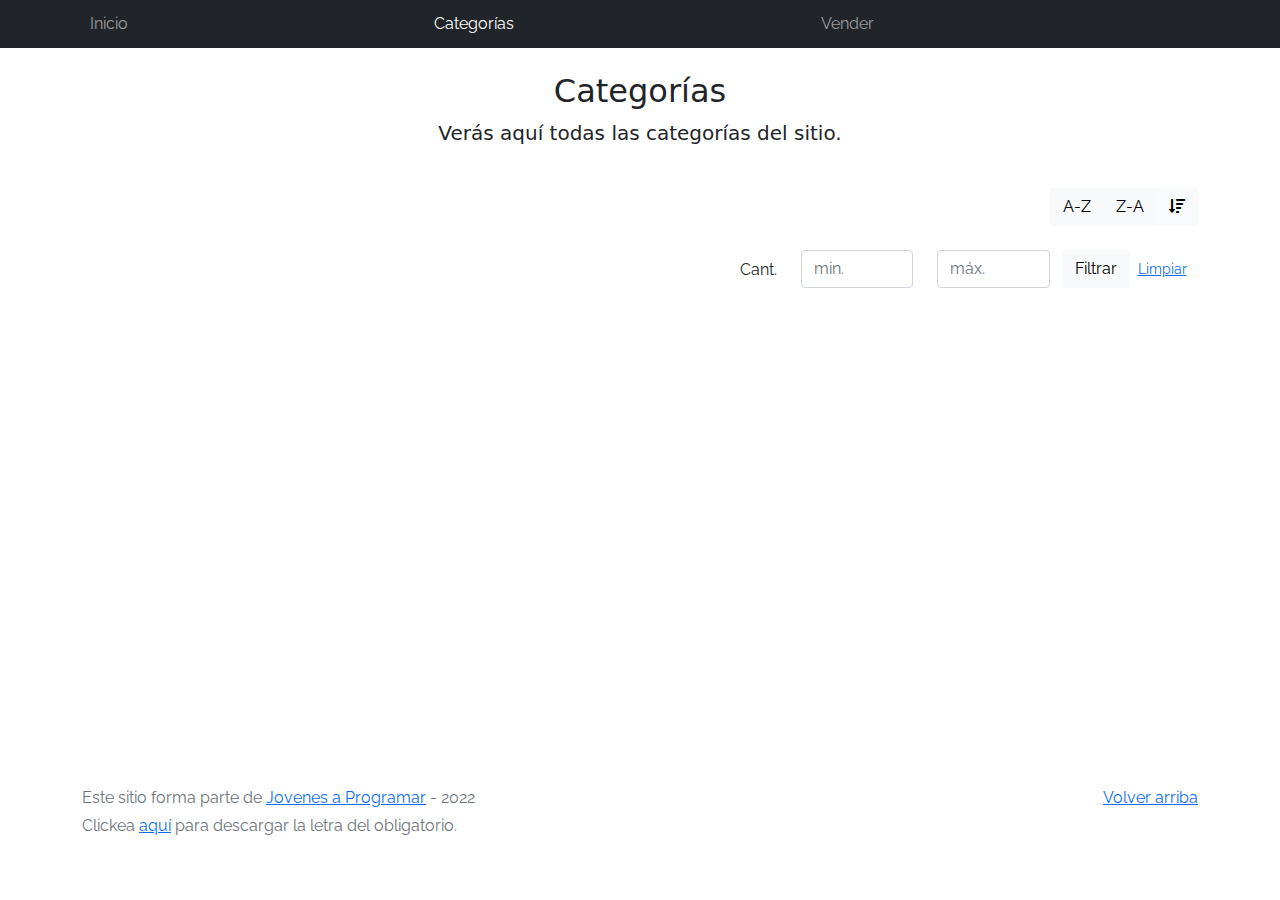
<file: categories.html>
<!DOCTYPE html>
<html lang="es">

<head>
  <meta http-equiv="Content-Type" content="text/html; charset=UTF-8">
  <meta name="viewport" content="width=device-width, initial-scale=1, shrink-to-fit=no">
  <title>eMercado - Todo lo que busques está aquí</title>

  <link href="https://fonts.googleapis.com/css?family=Raleway:300,300i,400,400i,700,700i,900,900i" rel="stylesheet">
  <link href="css/font-awesome.min.css" rel="stylesheet">
  <link href="css/bootstrap.min.css" rel="stylesheet">
  <link href="css/styles.css" rel="stylesheet">
</head>

<body>
  <nav class="navbar navbar-expand-lg navbar-dark bg-dark p-1">
    <div class="container">
      <button class="navbar-toggler" type="button" data-bs-toggle="collapse" data-bs-target="#navbarNav"
        aria-controls="navbarNav" aria-expanded="false" aria-label="Toggle navigation">
        <span class="navbar-toggler-icon"></span>
      </button>
      <div class="collapse navbar-collapse" id="navbarNav">
        <ul class="navbar-nav w-100 justify-content-between">
          <li class="nav-item">
            <a class="nav-link" href="cover.html">Inicio</a>
          </li>
          <li class="nav-item">
            <a class="nav-link active" href="categories.html">Categorías</a>
          </li>
          <li class="nav-item">
            <a class="nav-link" href="sell.html">Vender</a>
            <li class="nav-item">
              <div class="dropdown">
                <input class="btn btn-secondary dropdown-toggle" type="button" id="userEmail" data-bs-toggle="dropdown" aria-expanded="false" style="background-color:#212529;border-color: #212529;">
                <ul class="dropdown-menu" aria-labelledby="dropdownMenuButton1">
                  <li><a class="dropdown-item" href="index.html" onclick="signOut();">Sign out</a></li>
                </ul>
              </div>
            </li>
        </ul>
      </div>
    </div>
  </nav>
  <main class="pb-5">
    <div class="text-center p-4">
      <h2>Categorías</h2>
      <p class="lead">Verás aquí todas las categorías del sitio.</p>
    </div>
    <div class="container">
      <div class="row">
        <div class="col text-end">
          <div class="btn-group btn-group-toggle mb-4" data-bs-toggle="buttons">
            <input type="radio" class="btn-check" name="options" id="sortAsc">
            <label class="btn btn-light" for="sortAsc">A-Z</label>
            <input type="radio" class="btn-check" name="options" id="sortDesc">
            <label class="btn btn-light" for="sortDesc">Z-A</label>
            <input type="radio" class="btn-check" name="options" id="sortByCount" checked>
            <label class="btn btn-light" for="sortByCount"><i class="fas fa-sort-amount-down mr-1"></i></label>
          </div>
        </div>
      </div>
      <div class="row">
        <div class="col-lg-6 offset-lg-6 col-md-12 mb-1 container">
          <div class="row container p-0 m-0">
            <div class="col">
              <p class="font-weight-normal text-end my-2">Cant.</p>
            </div>
            <div class="col">
              <input class="form-control" type="number" placeholder="min." id="rangeFilterCountMin">
            </div>
            <div class="col">
              <input class="form-control" type="number" placeholder="máx." id="rangeFilterCountMax">
            </div>
            <div class="col-3 p-0">
              <div class="btn-group" role="group">
                <button class="btn btn-light btn-block" id="rangeFilterCount">Filtrar</button>
                <button class="btn btn-link btn-sm" id="clearRangeFilter">Limpiar</button>
              </div>
            </div>
          </div>
        </div>
      </div>
      <div class="row">
        <div class="list-group" id="cat-list-container">
        </div>
      </div>
    </div>
  </main>
  <footer class="text-muted">
    <div class="container">
      <p class="float-end">
        <a href="#">Volver arriba</a>
      </p>
      <p>Este sitio forma parte de <a href="https://jovenesaprogramar.edu.uy/" target="_blank">Jovenes a Programar</a> -
        2022</p>
      <p>Clickea <a target="_blank" href="Letra.pdf">aquí</a> para descargar la letra del obligatorio.</p>
    </div>
  </footer>
  <div id="spinner-wrapper">
    <div class="lds-ring">
      <div></div>
      <div></div>
      <div></div>
      <div></div>
    </div>
  </div>
  <script src="https://apis.google.com/js/platform.js?onload=onLoad" async defer></script>
  <script src="js/bootstrap.bundle.min.js"></script>
  <script src="js/init.js"></script>
  <script src="js/index.js"></script>
  <script src="js/categories.js"></script>
</body>

</html>
</file>
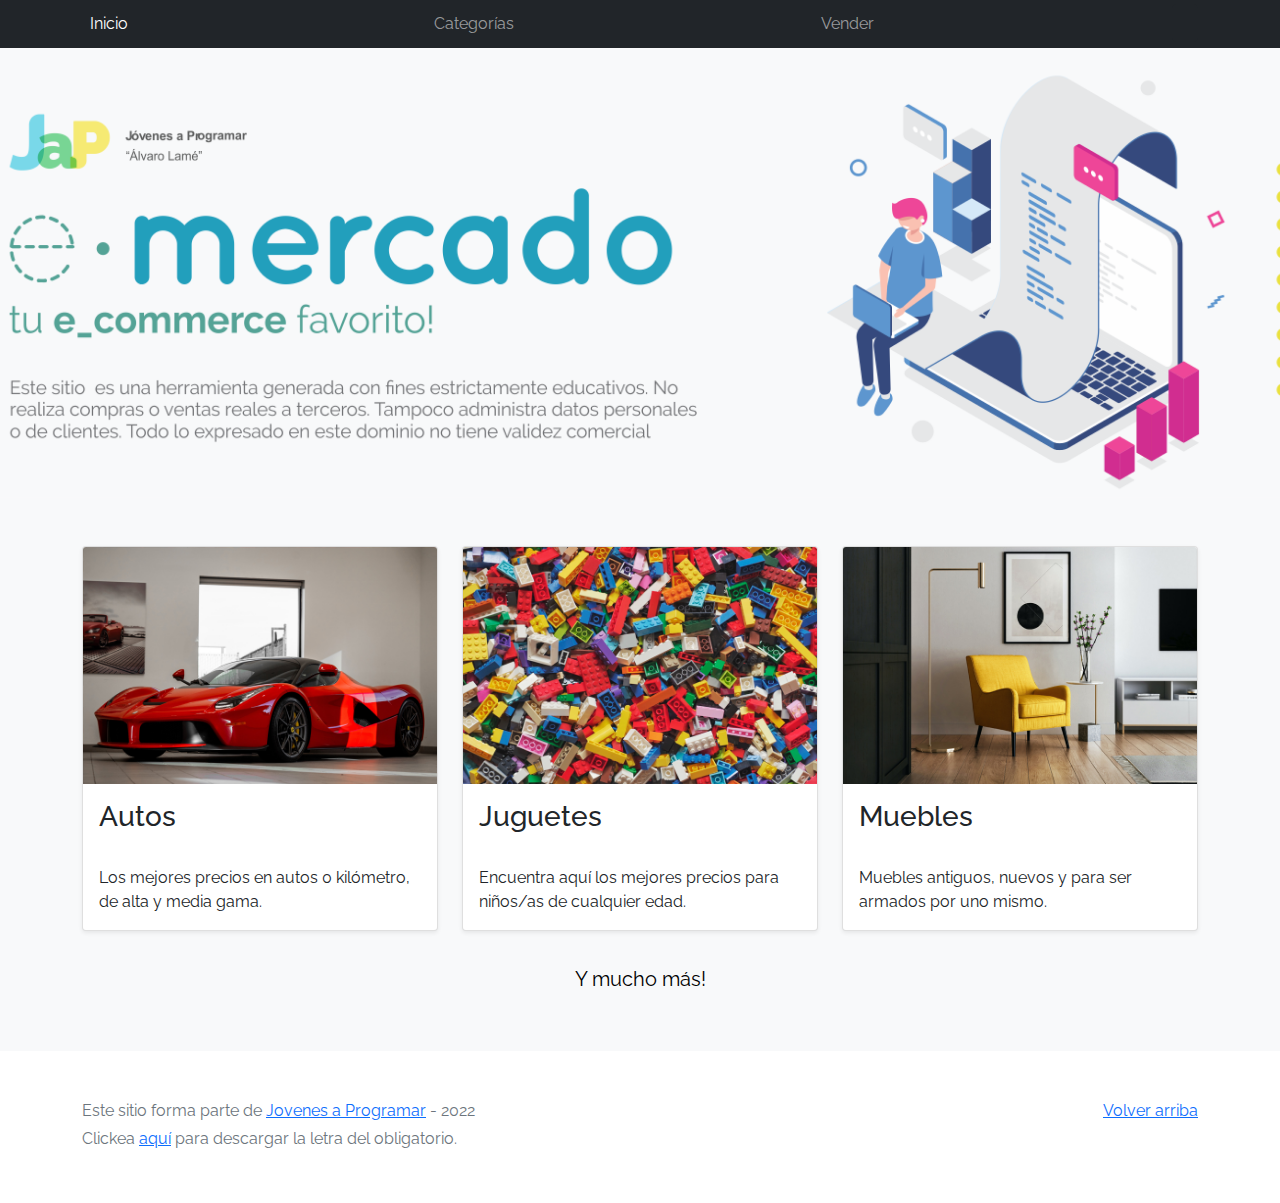
<file: cover.html>
<!DOCTYPE html>
<html lang="es">

<head>
  <meta http-equiv="Content-Type" content="text/html; charset=UTF-8">
  <meta name="viewport" content="width=device-width, initial-scale=1, shrink-to-fit=no">
  <title>eMercado - Todo lo que busques está aquí</title>
  <meta name="google-signin-client_id" content="680344540172-6ior7kepo4uub9ka1eh2r2jb656lgr60.apps.googleusercontent.com">
  <link href="https://fonts.googleapis.com/css?family=Raleway:300,300i,400,400i,700,700i,900,900i" rel="stylesheet">
  <link href="css/bootstrap.min.css" rel="stylesheet">
  <link href="css/styles.css" rel="stylesheet">
</head>

<body>

  <script>
    function signOut() {
      var auth2 = gapi.auth2.getAuthInstance();
      auth2.signOut().then(function () {
        console.log('User signed out.');
        location.href='index.html'
      });
    }

    function onLoad() {
      gapi.load('auth2', function() {
        gapi.auth2.init();
      });
    }
  </script>


  <nav class="navbar navbar-expand-lg navbar-dark bg-dark p-1">
    <div class="container">
      <button class="navbar-toggler" type="button" data-bs-toggle="collapse" data-bs-target="#navbarNav"
        aria-controls="navbarNav" aria-expanded="false" aria-label="Toggle navigation">
        <span class="navbar-toggler-icon"></span>
      </button>
      <div class="collapse navbar-collapse" id="navbarNav">
        <ul class="navbar-nav w-100 justify-content-between">
          <li class="nav-item">
            <a class="nav-link active" href="cover.html">Inicio</a>
          </li>
          <li class="nav-item">
            <a class="nav-link" href="categories.html">Categorías</a>
          </li>
          <li class="nav-item">
            <a class="nav-link" href="sell.html">Vender</a>
          </li>
          <li class="nav-item">
            <div class="dropdown">
              <input class="btn btn-secondary dropdown-toggle" type="button" id="userEmail" data-bs-toggle="dropdown" aria-expanded="false" style="background-color:#212529;border-color: #212529;">
              <ul class="dropdown-menu" aria-labelledby="dropdownMenuButton1">
                <li><a class="dropdown-item" href="cart.html"">Mi Carrito</a></li>
                <li><a class="dropdown-item" href="my-profile.html"">Mi perfil</a></li>
                <li><a class="dropdown-item" href="index.html" onclick="signOut();">Cerrar Sesion</a></li>
              </ul>
            </div>
          </li>
        </ul>
      </div>
    </div>
  </nav>
  <main>
    <div class="jumbotron text-center"></div>
    <div class="album py-5 bg-light">
      <div class="container">
        <div class="row">
          <div class="col-md-4">
            <div class="card mb-4 shadow-sm custom-card cursor-active" id="autos">
              <img class="bd-placeholder-img card-img-top" src="img/cars_index.jpg"
                alt="Imgagen representativa de la categoría 'Autos'">
              <h3 class="m-3">Autos</h3>
              <div class="card-body">
                <p class="card-text">Los mejores precios en autos 0 kilómetro, de alta y media gama.</p>
              </div>
            </div>
          </div>
          <div class="col-md-4">
            <div class="card mb-4 shadow-sm custom-card cursor-active" id="juguetes">
              <img class="bd-placeholder-img card-img-top" src="img/toys_index.jpg"
                alt="Imgagen representativa de la categoría 'Juguetes'">
              <h3 class="m-3">Juguetes</h3>
              <div class="card-body">
                <p class="card-text">Encuentra aquí los mejores precios para niños/as de cualquier edad.</p>
              </div>
            </div>
          </div>
          <div class="col-md-4">
            <div class="card mb-4 shadow-sm custom-card cursor-active" id="muebles">
              <img class="bd-placeholder-img card-img-top" src="img/furniture_index.jpg"
                alt="Imgagen representativa de la categoría 'Muebles'">
              <h3 class="m-3">Muebles</h3>
              <div class="card-body">
                <p class="card-text">Muebles antiguos, nuevos y para ser armados por uno mismo.</p>
              </div>
            </div>
          </div>
        </div>
        <div class="row">
          <a class="btn btn-light btn-lg btn-block" href="categories.html">Y mucho más!</a>
        </div>
      </div>
    </div>
  </main>
  <footer class="text-muted">
    <div class="container">
      <p class="float-end">
        <a href="#">Volver arriba</a>
      </p>
      <p>Este sitio forma parte de <a href="https://jovenesaprogramar.edu.uy/" target="_blank">Jovenes a Programar</a> -
        2022</p>
      <p>Clickea <a target="_blank" href="Letra.pdf">aquí</a> para descargar la letra del obligatorio.</p>
    </div>
  </footer>
  <script src="https://apis.google.com/js/platform.js?onload=onLoad" async defer></script>
  <script src="js/bootstrap.bundle.min.js"></script>
  <script src="js/index.js"></script>
  <script src="js/init.js"></script>
</body>

</html>
</file>
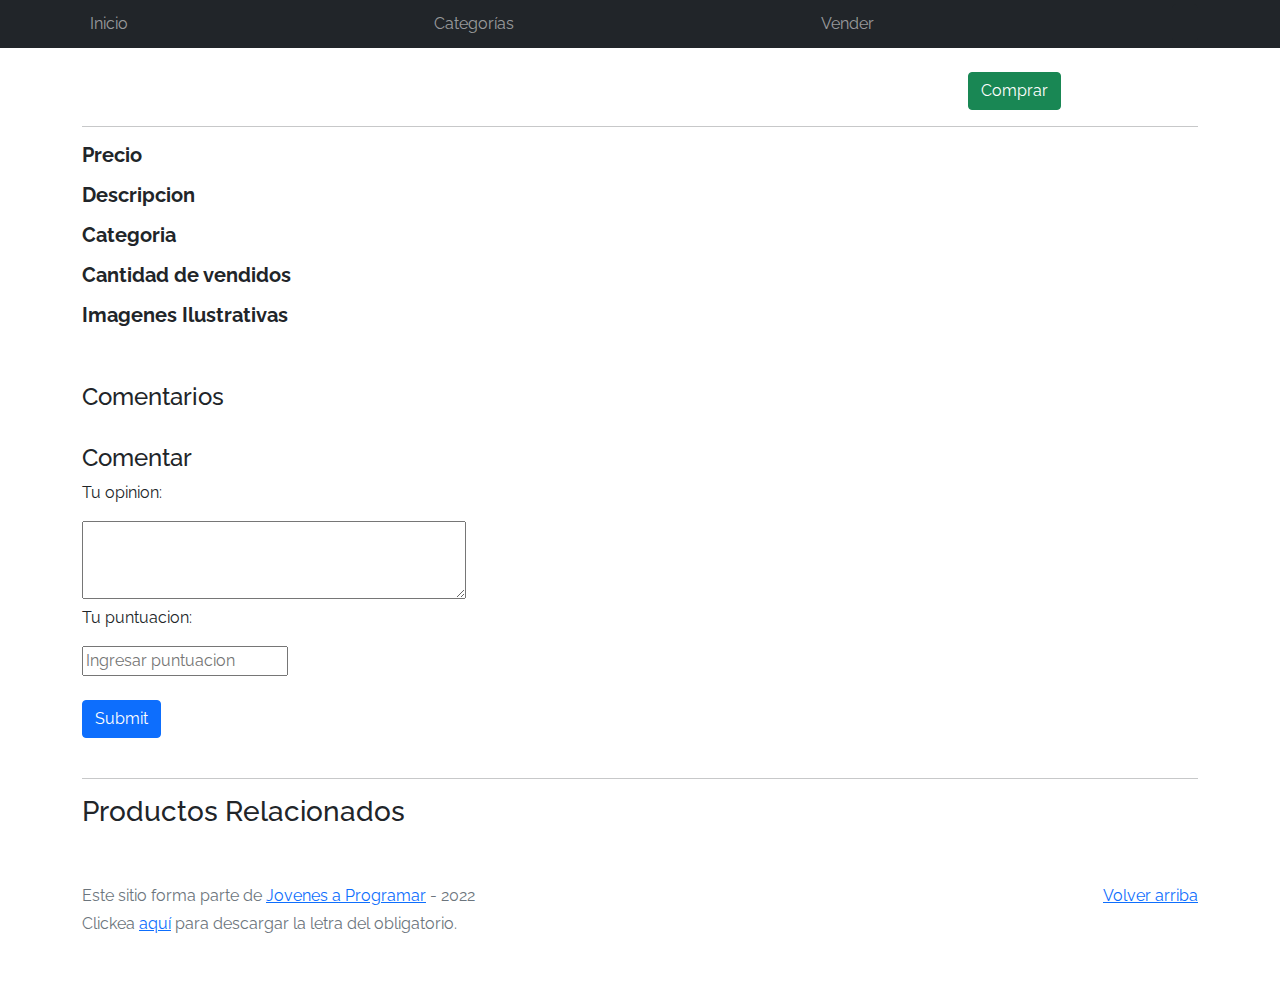
<file: product-info.html>
<!DOCTYPE html>
<html lang="es">

<head>
  <meta http-equiv="Content-Type" content="text/html; charset=UTF-8">
  <meta name="viewport" content="width=device-width, initial-scale=1, shrink-to-fit=no">
  <title>eMercado - Todo lo que busques está aquí</title>
  <link rel="stylesheet" href="https://cdnjs.cloudflare.com/ajax/libs/font-awesome/4.7.0/css/font-awesome.min.css">
  <link href="https://fonts.googleapis.com/css?family=Raleway:300,300i,400,400i,700,700i,900,900i" rel="stylesheet">
  <link href="css/font-awesome.min.css" rel="stylesheet">
  <link href="css/bootstrap.min.css" rel="stylesheet">
  <link href="css/styles.css" rel="stylesheet">
</head>

<body>
  <nav class="navbar navbar-expand-lg navbar-dark bg-dark p-1">
    <div class="container">
      <button class="navbar-toggler" type="button" data-bs-toggle="collapse" data-bs-target="#navbarNav"
        aria-controls="navbarNav" aria-expanded="false" aria-label="Toggle navigation">
        <span class="navbar-toggler-icon"></span>
      </button>
      <div class="collapse navbar-collapse" id="navbarNav">
        <ul class="navbar-nav w-100 justify-content-between">
          <li class="nav-item">
            <a class="nav-link" href="cover.html">Inicio</a>
          </li>
          <li class="nav-item">
            <a class="nav-link" href="categories.html">Categorías</a>
          </li>
          <li class="nav-item">
            <a class="nav-link" href="sell.html">Vender</a>
          </li>
          <li class="nav-item">
            <div class="dropdown">
              <input class="btn btn-secondary dropdown-toggle" type="button" id="userEmail" data-bs-toggle="dropdown" aria-expanded="false" style="background-color:#212529;border-color: #212529;">
              <ul class="dropdown-menu" aria-labelledby="dropdownMenuButton1">
                <li><a class="dropdown-item" href="cart.html"">Mi Carrito</a></li>
                <li><a class="dropdown-item" href="my-profile.html"">Mi perfil</a></li>
                <li><a class="dropdown-item" href="index.html" onclick="signOut();">Cerrar Sesion</a></li>
              </ul>
            </div>
          </li>
        </ul>
      </div>
    </div>
  </nav>
  <main>
    <div class="container" id="contenedorProductos">
      
      <br>
      <div class="container d-flex">
        <div style="width: 80%;">
          <h1 id="productName"> </h1>
        </div>
      <div style="width: 20%;">
        <button type="button" id="btnCompra" class="btn btn-success" >Comprar</button>
      </div>
      
    </div>
      <hr>
      <h5><b>Precio</b></h5>
      <p id="productCost"></p>
      <h5><b>Descripcion</b></h5>
      <p id="productDesc"></p>
      <h5><b>Categoria</b></h5>
      <p id="productCat"></p>
      <h5><b>Cantidad de vendidos</b></h5>
      <p id="productCount"></p>
      <h5><b>Imagenes Ilustrativas</b></h5>
      <div id="carouselExampleControls" class="carousel slide" data-bs-ride="carousel" style="width: 700px;">
        <div class="carousel-inner" id="imagenesIlus">
        </div>
        <button class="carousel-control-prev" type="button" data-bs-target="#carouselExampleControls" data-bs-slide="prev">
          <span class="carousel-control-prev-icon" aria-hidden="true"></span>
          <span class="visually-hidden">Previous</span>
        </button>
        <button class="carousel-control-next" type="button" data-bs-target="#carouselExampleControls" data-bs-slide="next">
          <span class="carousel-control-next-icon" aria-hidden="true"></span>
          <span class="visually-hidden">Next</span>
        </button>
      </div>
      <br><br>
      <h4>Comentarios</h4>
      <div id="seccionComentarios">

      </div>
      <br>
      <div id="seccionComentar">
        <h4>Comentar</h4>
        <p>Tu opinion:</p>
        <textarea cols="40" rows="3" id="opinion"></textarea>
        <p>Tu puntuacion:</p>
        <input type="text" placeholder="Ingresar puntuacion" name="estrellas" list="estrellas" id="puntuacion">
        <datalist id="estrellas">
          <option value="1" label="1"></option>
          <option value="2" label="2"></option>
          <option value="3" label="3"></option>
          <option value="4" label="4"></option>
          <option value="5" label="5"></option>
        </datalist>
        <br> <br>
        <input class="btn btn-primary" type="submit" id="btnComentar">
      </div>
      <br>
      <hr>
      <div class="prodRelated">
        <h3>Productos Relacionados</h3>
        <div  id="productos_rel">
          
        </div>
      </div>
    </div>
  </main>
  <footer class="text-muted">
    <div class="container">
      <p class="float-end">
        <a href="#">Volver arriba</a>
      </p>
      <p>Este sitio forma parte de <a href="https://jovenesaprogramar.edu.uy/" target="_blank">Jovenes a Programar</a> -
        2022</p>
      <p>Clickea <a target="_blank" href="Letra.pdf">aquí</a> para descargar la letra del obligatorio.</p>
    </div>
  </footer>
  <div id="spinner-wrapper">
    <div class="lds-ring">
      <div></div>
      <div></div>
      <div></div>
      <div></div>
    </div>
  </div>
  <script src="https://apis.google.com/js/platform.js?onload=onLoad" async defer></script>
  <script src="js/bootstrap.bundle.min.js"></script>
  <script src="js/init.js"></script>
  <script src="js/index.js"></script>
  <script src="js/product-info.js"></script>
</body>

</html>
</file>
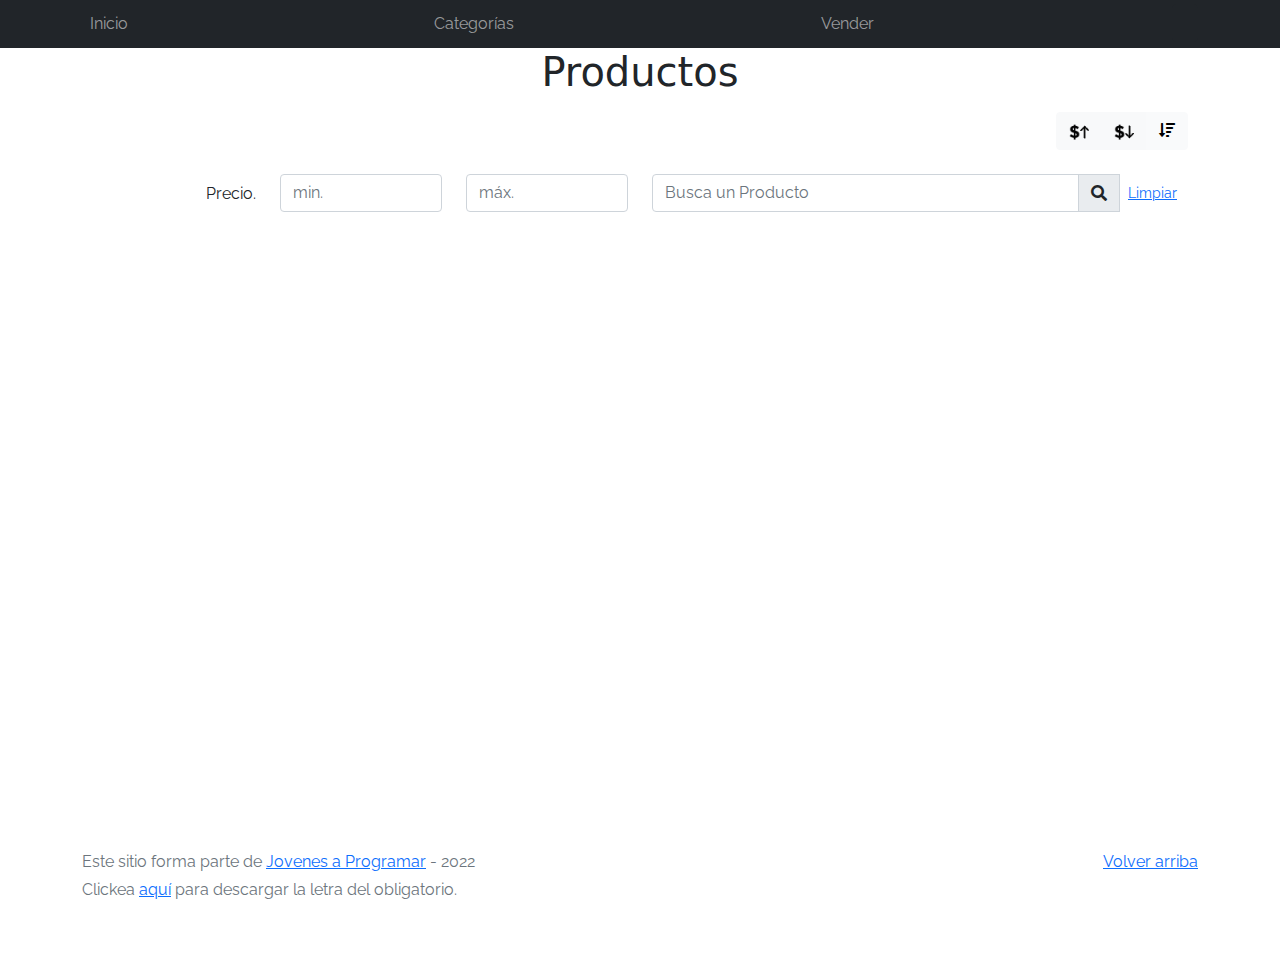
<file: products.html>
<!DOCTYPE html>
<html lang="es">

<head>
  <meta http-equiv="Content-Type" content="text/html; charset=UTF-8">
  <meta name="viewport" content="width=device-width, initial-scale=1, shrink-to-fit=no">
  <title>eMercado - Todo lo que busques está aquí</title>

  <link href="https://fonts.googleapis.com/css?family=Raleway:300,300i,400,400i,700,700i,900,900i" rel="stylesheet">
  <link href="css/font-awesome.min.css" rel="stylesheet">
  <link href="css/bootstrap.min.css" rel="stylesheet">
  <link href="css/styles.css" rel="stylesheet">
</head>

<body>
  <nav class="navbar navbar-expand-lg navbar-dark bg-dark p-1">
    <div class="container">
      <button class="navbar-toggler" type="button" data-bs-toggle="collapse" data-bs-target="#navbarNav"
        aria-controls="navbarNav" aria-expanded="false" aria-label="Toggle navigation">
        <span class="navbar-toggler-icon"></span>
      </button>
      <div class="collapse navbar-collapse" id="navbarNav">
        <ul class="navbar-nav w-100 justify-content-between">
          <li class="nav-item">
            <a class="nav-link" href="cover.html">Inicio</a>
          </li>
          <li class="nav-item">
            <a class="nav-link" href="categories.html">Categorías</a>
          </li>
          <li class="nav-item">
            <a class="nav-link" href="sell.html">Vender</a>
          </li>
          <li class="nav-item">
            <div class="dropdown">
              <input class="btn btn-secondary dropdown-toggle" type="button" id="userEmail" data-bs-toggle="dropdown" aria-expanded="false" style="background-color:#212529;border-color: #212529;">
              <ul class="dropdown-menu" aria-labelledby="dropdownMenuButton1">
                <li><a class="dropdown-item" href="cart.html"">Mi Carrito</a></li>
                <li><a class="dropdown-item" href="my-profile.html"">Mi perfil</a></li>
                <li><a class="dropdown-item" href="index.html" onclick="signOut();">Cerrar Sesion</a></li>
              </ul>
            </div>
          </li>
        </ul>
      </div>
    </div>
  </nav>
  <center>
    <h1>Productos</h1>
    <p id="descripcion_cat"></p>
  </center>
  
  <main class="container">
    <div class="row">
      <div class="col text-end">
        <div class="btn-group btn-group-toggle mb-4" style="margin-right: 10px !important;" data-bs-toggle="buttons">
          <input type="radio" class="btn-check" name="options" id="sortAsc" onclick="productSortLess()">
          <label class="btn btn-light" for="sortAsc"><img src="./img/dollarsingup.png" width="20px"></label>
          <input type="radio" class="btn-check" name="options" id="sortDesc" onclick="productSortMore()">
          <label class="btn btn-light" for="sortDesc"><img src="./img/dollarsingdown.png" width="20px"></label>
          <input type="radio" class="btn-check" name="options" id="sortByCount" checked onclick="productSortRel()">
          <label class="btn btn-light" for="sortByCount"><i class="fas fa-sort-amount-down mr-1"></i></label>
        </div>
      </div>
    </div>
    <div class="row">
      <div class="col-lg-14 ">
        
        <div class="row container p-0 m-0">
          
          <div class="col">
            <p class="font-weight-normal text-end my-2">Precio.</p>
          </div>
          <div class="col-2 mb-1 ">
            <input class="form-control" type="number" placeholder="min." id="rangeFilterCountMin">
          </div>
          <div class="col mb-1">
            <input class="form-control" type="number" placeholder="máx." id="rangeFilterCountMax">
          </div>
          <div class="col-6">
            <div class="input-group mb-3">
              <input type="text" class="form-control" placeholder="Busca un Producto" aria-label="Recipient's username" aria-describedby="basic-addon2" id="busqueda">
              <span class="input-group-text" id="basic-addon2"><i class="fas fa-search"></i></span>
              <button class="btn btn-link btn-sm" id="clearRangeFilter" onclick="productsClean()">Limpiar</button>
            </div>
          </div>
          <div class="col-3 p-0">
          </div>
        </div>
      </div>
    </div>


    <div class="container" id="listado_auto">
      
    </div>
  </main>
  <footer class="text-muted">
    <div class="container">
      <p class="float-end">
        <a href="#">Volver arriba</a>
      </p>
      <p>Este sitio forma parte de <a href="https://jovenesaprogramar.edu.uy/" target="_blank">Jovenes a Programar</a> -
        2022</p>
      <p>Clickea <a target="_blank" href="Letra.pdf">aquí</a> para descargar la letra del obligatorio.</p>
    </div>
  </footer>
  <div id="spinner-wrapper">
    <div class="lds-ring">
      <div></div>
      <div></div>
      <div></div>
      <div></div>
    </div>
  </div>
  <script src="https://apis.google.com/js/platform.js?onload=onLoad" async defer></script>
  <script src="js/index.js"></script>
  <script src="js/bootstrap.bundle.min.js"></script>
  <script src="js/init.js"></script>
  <script src="js/products.js"></script>
</body>

</html>
</file>
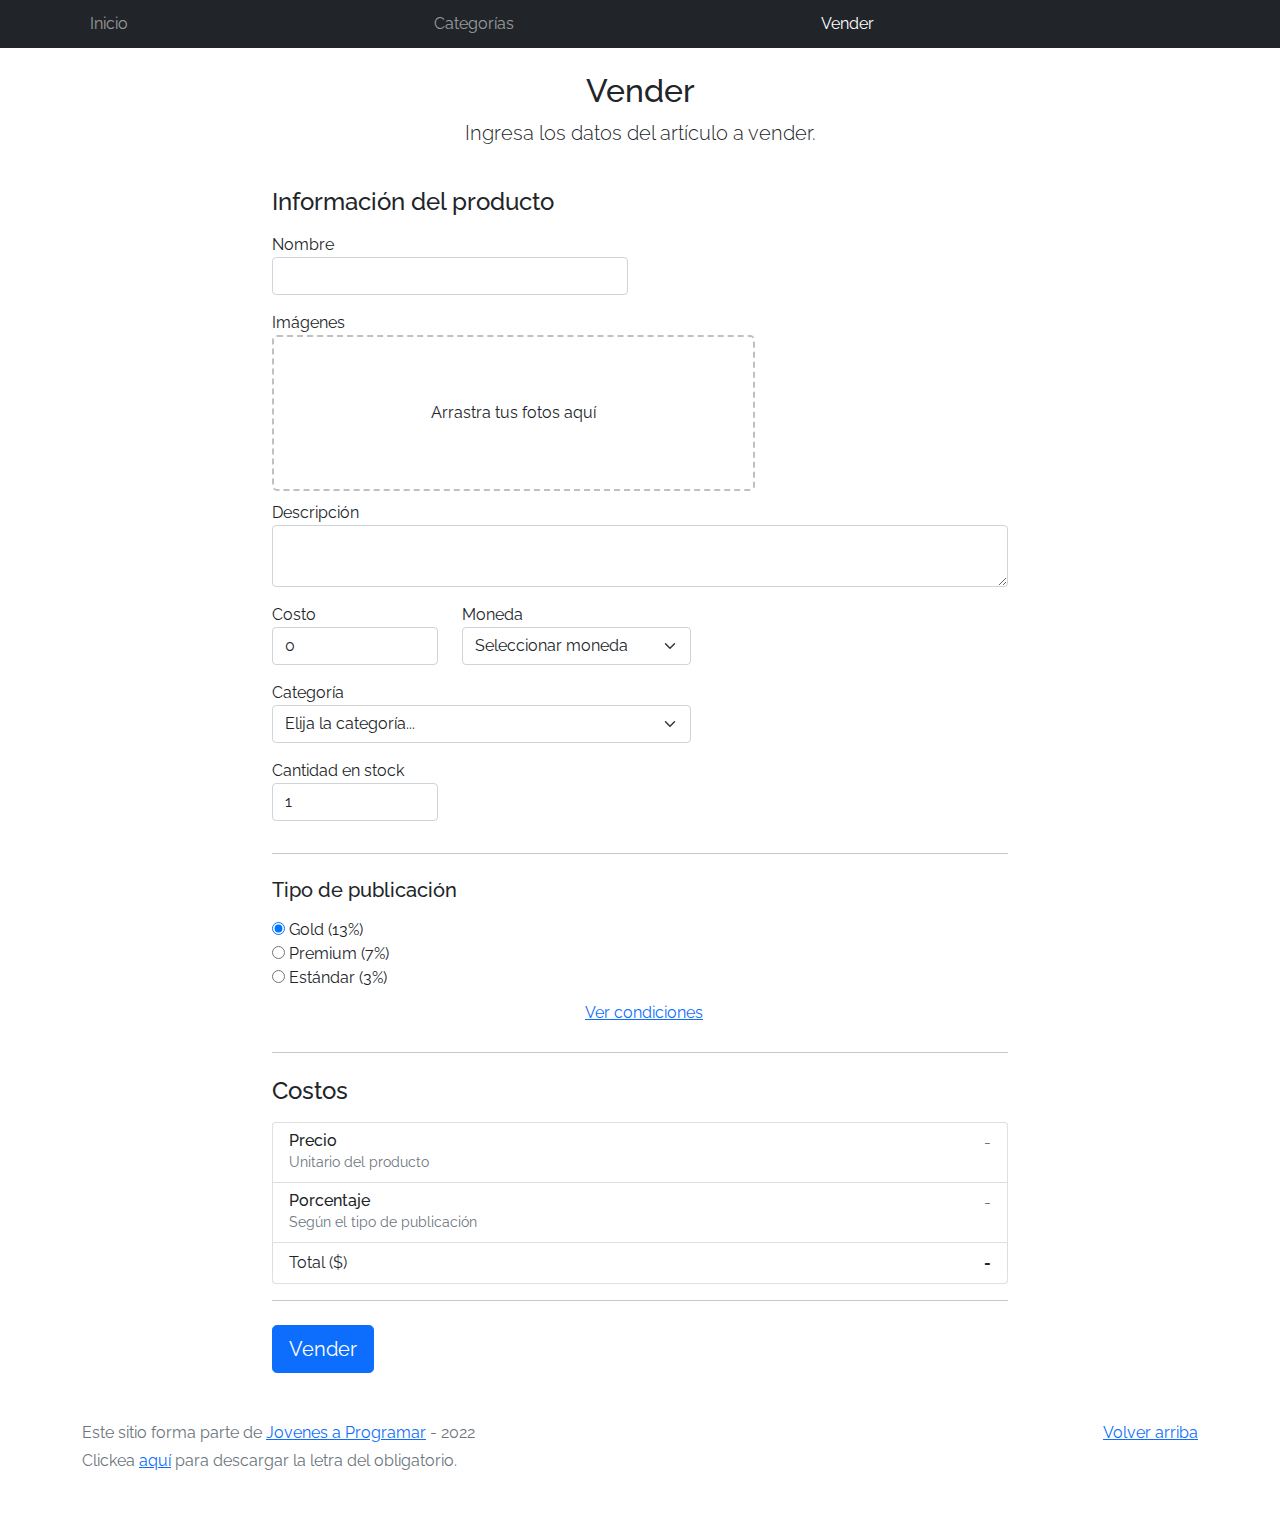
<file: sell.html>
<!DOCTYPE html>
<html lang="es">

<head>
  <meta http-equiv="Content-Type" content="text/html; charset=UTF-8">
  <meta name="viewport" content="width=device-width, initial-scale=1, shrink-to-fit=no">
  <title>eMercado - Todo lo que busques está aquí</title>
  <link href="https://fonts.googleapis.com/css?family=Raleway:300,300i,400,400i,700,700i,900,900i" rel="stylesheet">
  <link href="css/bootstrap.min.css" rel="stylesheet">
  <link href="css/dropzone.css" rel="stylesheet">
  <link href="css/styles.css" rel="stylesheet">
</head>

<body>
  <nav class="navbar navbar-expand-lg navbar-dark bg-dark p-1">
    <div class="container">
      <button class="navbar-toggler" type="button" data-bs-toggle="collapse" data-bs-target="#navbarNav"
        aria-controls="navbarNav" aria-expanded="false" aria-label="Toggle navigation">
        <span class="navbar-toggler-icon"></span>
      </button>
      <div class="collapse navbar-collapse" id="navbarNav">
        <ul class="navbar-nav w-100 justify-content-between">
          <li class="nav-item">
            <a class="nav-link" href="cover.html">Inicio</a>
          </li>
          <li class="nav-item">
            <a class="nav-link" href="categories.html">Categorías</a>
          </li>
          <li class="nav-item">
            <a class="nav-link active" href="sell.html">Vender</a>
          </li>
          <li class="nav-item">
            <div class="dropdown">
              <input class="btn btn-secondary dropdown-toggle" type="button" id="userEmail" data-bs-toggle="dropdown" aria-expanded="false" style="background-color:#212529;border-color: #212529;">
              <ul class="dropdown-menu" aria-labelledby="dropdownMenuButton1">
                <li><a class="dropdown-item" href="cart.html"">Mi Carrito</a></li>
                <li><a class="dropdown-item" href="my-profile.html"">Mi perfil</a></li>
                <li><a class="dropdown-item" href="index.html" onclick="signOut();">Cerrar Sesion</a></li>
              </ul>
            </div>
          </li>
        </ul>
      </div>
    </div>
  </nav>
  <div class="container">
    <div class="text-center p-4">
      <h2>Vender</h2>
      <p class="lead">Ingresa los datos del artículo a vender.</p>
    </div>
    <div class="row justify-content-md-center">
      <div class="col-md-8 order-md-1">
        <h4 class="mb-3">Información del producto</h4>
        <form class="needs-validation" id="sell-info">
          <div class="row">
            <div class="col-md-6 mb-3">
              <label for="productName">Nombre</label>
              <input type="text" class="form-control" id="productName" value="" name="productName">
              <div class="invalid-feedback">
                Ingresa un nombre
              </div>
            </div>
          </div>
          <div class="row">
            <div class="col-md-8 order-md-1">
              <label>Imágenes</label>
              <div class="needsclick dz-clickable" id="file-upload">
                <div class="dz-message needsclick">
                  Arrastra tus fotos aquí<br>
                </div>
              </div>
            </div>
          </div>
          <div class="row">
            <div class="col-md-12 mb-3">
              <label for="productDescription">Descripción</label>
              <textarea name="productDescription" class="form-control" id="productDescription"></textarea>
            </div>
          </div>
          <div class="row">
            <div class="col-md-3 mb-3">
              <label for="productCostInput">Costo</label>
              <input type="number" name="productCostInput" class="form-control" id="productCostInput" placeholder="" required="" value="0"
                min="0">
              <div class="invalid-feedback">
                El costo debe ser mayor que 0.
              </div>
            </div>
            <div class="col-md-4 mb-3">
              <label for="productCurrency">Moneda</label>
              <select name="productCurrency" class="form-select custom-select d-block w-100" id="productCurrency" required>
                <option value="" hidden selected>Seleccionar moneda</option>
                <option>Pesos Uruguayos (UYU)</option>
                <option>Dólares (USD)</option>
              </select>
              <div class="invalid-feedback">
                Ingresa una categoría válida.
              </div>
            </div>
          </div>
          <div class="row">
            <div class="col-md-7 mb-3">
              <label for="productCategory">Categoría</label>
              <select name="productCategory" class="custom-select form-select d-block w-100" id="productCategory">
                <option value="">Elija la categoría...</option>
                <option>Autos</option>
                <option>Juguetes</option>
                <option>Muebles</option>
                <option>Herramientas</option>
                <option>Computadoras</option>
                <option>Vestimenta</option>
              </select>
              <div class="invalid-feedback">
                Por favor ingresa una categoría válida.
              </div>
            </div>
          </div>
          <div class="row">
            <div class="col-md-3 mb-3">
              <label for="productCountInput">Cantidad en stock</label>
              <input type="number" name="productCountInput" class="form-control" id="productCountInput"  required value="1"
                min="0">
              <div class="invalid-feedback">
                La cantidad es requerida.
              </div>
            </div>
          </div>
          <hr class="mb-4">
          <h5 class="mb-3">Tipo de publicación</h5>
          <div class="d-block my-3">
            <div class="custom-control custom-radio">
              <input id="goldradio" name="publicationType" type="radio" class="custom-control-input" checked=""
                required="">
              <label class="custom-control-label" for="goldradio">Gold (13%)</label>
            </div>
            <div class="custom-control custom-radio">
              <input id="premiumradio" name="publicationType" type="radio" class="custom-control-input" required="">
              <label class="custom-control-label" for="premiumradio">Premium (7%)</label>
            </div>
            <div class="custom-control custom-radio">
              <input id="standardradio" name="publicationType" type="radio" class="custom-control-input" required="">
              <label class="custom-control-label" for="standardradio">Estándar (3%)</label>
            </div>
            <div class="row">
              <button type="button" class="m-1 btn btn-link" data-bs-toggle="modal"
                data-bs-target="#contidionsModal">Ver
                condiciones</button>
            </div>
          </div>
          <hr class="mb-4">
          <h4 class="mb-3">Costos</h4>
          <ul class="list-group mb-3">
            <li class="list-group-item d-flex justify-content-between lh-condensed">
              <div>
                <h6 class="my-0">Precio</h6>
                <small class="text-muted">Unitario del producto</small>
              </div>
              <span class="text-muted" id="productCostText">-</span>
            </li>
            <li class="list-group-item d-flex justify-content-between lh-condensed">
              <div>
                <h6 class="my-0">Porcentaje</h6>
                <small class="text-muted">Según el tipo de publicación</small>
              </div>
              <span class="text-muted" id="comissionText">-</span>
            </li>
            <li class="list-group-item d-flex justify-content-between">
              <span>Total ($)</span>
              <strong id="totalCostText">-</strong>
            </li>
          </ul>
          <hr class="mb-4">
          <button class="btn btn-primary btn-lg" type="submit">Vender</button>
        </form>
      </div>
    </div>
  </div>
  <footer class="text-muted">
    <div class="container">
      <p class="float-end">
        <a href="#">Volver arriba</a>
      </p>
      <p>Este sitio forma parte de <a href="https://jovenesaprogramar.edu.uy/" target="_blank">Jovenes a Programar</a> -
        2022</p>
      <p>Clickea <a target="_blank" href="Letra.pdf">aquí</a> para descargar la letra del obligatorio.</p>
    </div>
  </footer>

  <div class="alert alert-primary-dismissible fade" id="alertResult" role="alert">
    <span id="resultSpan"></span>
  </div>

  <div class="modal fade" tabindex="-1" role="dialog" id="contidionsModal">
    <div class="modal-dialog" role="document">
      <div class="modal-content">
        <div class="modal-header">
          <h5 class="modal-title">Condiciones de publicación</h5>
        </div>
        <div class="modal-body">
          <div class="container">
            <div class="row">
              <h5 class="text-warning">Gold (13%)</h5>
              <p class="muted text-justify">Tu producto se verá de forma promocionada en portada, además de las
                condiciones de Premium y Estándar.</p>
            </div>
            <hr>
            <div class="row">
              <h5 class="text-primary">Premium (7%)</h5>
              <p class="muted text-justify">Se mostrará el producto en los primeros lugares de resultados de búsqueda,
                así cómo cuando se ingrese a la categoría que pertenezca.</p>
            </div>
            <hr>
            <div class="row">
              <h5 class="text-secondary">Estándar (3%)</h5>
              <p class="muted text-justify">El producto se listará en la categoría correspondiente, así como en los
                resultados de búsquedas que coincidan con las palabras claves en el nombre.</p>
            </div>
          </div>
        </div>
        <div class="modal-footer">
          <button type="button" class="btn btn-primary" data-bs-dismiss="modal">Cerrar</button>
        </div>
      </div>
    </div>
  </div>
  <div id="spinner-wrapper">
    <div class="lds-ring">
      <div></div>
      <div></div>
      <div></div>
      <div></div>
    </div>
  </div>
  <script src="https://apis.google.com/js/platform.js?onload=onLoad" async defer></script>
  <script src="js/index.js"></script>
  <script src="js/bootstrap.bundle.min.js"></script>
  <script src="js/dropzone.js"></script>
  <script src="js/init.js"></script>
  <script src="js/sell.js"></script>
</body>

</html>
</file>
<file: css/styles.css>
.jumbotron,
.card-body,
.container,
.site-header {
  font-family: 'Raleway', serif !important;
}

.jumbotron .display-4 {
  font-weight: bold;
}

nav a {
  text-decoration: none;
}
.show{
  display: block;
}
.bd-placeholder-img {
  font-size: 1.125rem;
  text-anchor: middle;
  -webkit-user-select: none;
  -moz-user-select: none;
  -ms-user-select: none;
  user-select: none;
}

@media (min-width: 768px) {
  .bd-placeholder-img-lg {
    font-size: 3.5rem;
  }
}

.jumbotron {
  height: 50vh;
  padding: 5em inherit;
  margin-bottom: 0;
  background-color: #53C0FB;
  background: url('../img/cover_back.png');
  background-size: cover;
  background-position: center;
  background-repeat: no-repeat;
  color: black;
  font-weight: bold;
}

@media (min-width: 768px) {
  .jumbotron {
    padding-top: 6rem;
    padding-bottom: 6rem;
  }
}

.jumbotron p:last-child {
  margin-bottom: 0;
}

.jumbotron-heading {
  font-weight: 300;
}

.jumbotron .container {
  max-width: 40rem;
  background-color: rgba(255, 255, 255, 0.5);
  border-radius: 10px;
  text-shadow: 1px 1px 2px grey;
}

.jumbotron .lead {
  font-size: 38px;
}

footer {
  padding-top: 3rem;
  padding-bottom: 3rem;
}

footer p {
  margin-bottom: .25rem;
}

.site-header a {
  color: white;
  transition: ease-in-out color .15s;
}

.site-header .dropdown-menu a {
  color: black;
}

.dropzone {
  border: 2px dashed #0087F7;
  border-radius: 5px;
  background: white;
}

.img-fit {
  max-height: 100%;
}

.alert {
  position: fixed;
  top: 80px;
  width: 50%;
  left: 50%;
  transform: translate(-50%, 0);
}

.lds-ring {
  display: inline-block;
  position: relative;
  width: 64px;
  height: 64px;
  top: 50%;
  left: 50%;
}

.cursor-active {
  cursor: pointer;
}

.left {
  float: left;
  padding: 4px;
  background-color: rgba(255, 255, 255, 0.5);
}

.lds-ring div {
  box-sizing: border-box;
  display: block;
  position: absolute;
  width: 51px;
  height: 51px;
  margin: 6px;
  border: 6px solid #fff;
  border-radius: 50%;
  animation: lds-ring 1.2s cubic-bezier(0.5, 0, 0.5, 1) infinite;
  border-color: #fff transparent transparent transparent;
}

.lds-ring div:nth-child(1) {
  animation-delay: -0.45s;
}

.lds-ring div:nth-child(2) {
  animation-delay: -0.3s;
}

.lds-ring div:nth-child(3) {
  animation-delay: -0.15s;
}

@keyframes lds-ring {
  0% {
    transform: rotate(0deg);
  }

  100% {
    transform: rotate(360deg);
  }
}

.signin {
  width: 100%;
  max-width: 330px;
  padding: 15px;
  margin: auto;
}

#spinner-wrapper {
  position: fixed;
  background-color: rgba(0, 0, 0, 0.5);
  width: 100%;
  height: 100%;
  top: 0;
  left: 0;
  z-index: 1021;
  display: none;
}

main {
  min-height: calc(100vh - 210px);
}

a.custom-card,
a.custom-card:hover {
  color: inherit;
  text-decoration: inherit;
}

.checked {
  color: orange;
}
</file>
<file: css/dropzone.css>
/*
 * The MIT License
 * Copyright (c) 2012 Matias Meno <m@tias.me>
 */
.dropzone, .dropzone * {
  box-sizing: border-box; }

.dropzone {
  position: relative; }
  .dropzone .dz-preview {
    position: relative;
    display: inline-block;
    width: 120px;
    margin: 0.5em; }
    .dropzone .dz-preview .dz-progress {
      display: block;
      height: 15px;
      border: 1px solid #aaa; }
      .dropzone .dz-preview .dz-progress .dz-upload {
        display: block;
        height: 100%;
        width: 0;
        background: green; }
    .dropzone .dz-preview .dz-error-message {
      color: red;
      display: none; }
    .dropzone .dz-preview.dz-error .dz-error-message, .dropzone .dz-preview.dz-error .dz-error-mark {
      display: block; }
    .dropzone .dz-preview.dz-success .dz-success-mark {
      display: block; }
    .dropzone .dz-preview .dz-error-mark, .dropzone .dz-preview .dz-success-mark {
      position: absolute;
      display: none;
      left: 30px;
      top: 30px;
      width: 54px;
      height: 58px;
      left: 50%;
      margin-left: -27px; }

@-webkit-keyframes passing-through {
  0% {
    opacity: 0;
    -webkit-transform: translateY(40px);
    -moz-transform: translateY(40px);
    -ms-transform: translateY(40px);
    -o-transform: translateY(40px);
    transform: translateY(40px); }
  30%, 70% {
    opacity: 1;
    -webkit-transform: translateY(0px);
    -moz-transform: translateY(0px);
    -ms-transform: translateY(0px);
    -o-transform: translateY(0px);
    transform: translateY(0px); }
  100% {
    opacity: 0;
    -webkit-transform: translateY(-40px);
    -moz-transform: translateY(-40px);
    -ms-transform: translateY(-40px);
    -o-transform: translateY(-40px);
    transform: translateY(-40px); } }
@-moz-keyframes passing-through {
  0% {
    opacity: 0;
    -webkit-transform: translateY(40px);
    -moz-transform: translateY(40px);
    -ms-transform: translateY(40px);
    -o-transform: translateY(40px);
    transform: translateY(40px); }
  30%, 70% {
    opacity: 1;
    -webkit-transform: translateY(0px);
    -moz-transform: translateY(0px);
    -ms-transform: translateY(0px);
    -o-transform: translateY(0px);
    transform: translateY(0px); }
  100% {
    opacity: 0;
    -webkit-transform: translateY(-40px);
    -moz-transform: translateY(-40px);
    -ms-transform: translateY(-40px);
    -o-transform: translateY(-40px);
    transform: translateY(-40px); } }
@keyframes passing-through {
  0% {
    opacity: 0;
    -webkit-transform: translateY(40px);
    -moz-transform: translateY(40px);
    -ms-transform: translateY(40px);
    -o-transform: translateY(40px);
    transform: translateY(40px); }
  30%, 70% {
    opacity: 1;
    -webkit-transform: translateY(0px);
    -moz-transform: translateY(0px);
    -ms-transform: translateY(0px);
    -o-transform: translateY(0px);
    transform: translateY(0px); }
  100% {
    opacity: 0;
    -webkit-transform: translateY(-40px);
    -moz-transform: translateY(-40px);
    -ms-transform: translateY(-40px);
    -o-transform: translateY(-40px);
    transform: translateY(-40px); } }
@-webkit-keyframes slide-in {
  0% {
    opacity: 0;
    -webkit-transform: translateY(40px);
    -moz-transform: translateY(40px);
    -ms-transform: translateY(40px);
    -o-transform: translateY(40px);
    transform: translateY(40px); }
  30% {
    opacity: 1;
    -webkit-transform: translateY(0px);
    -moz-transform: translateY(0px);
    -ms-transform: translateY(0px);
    -o-transform: translateY(0px);
    transform: translateY(0px); } }
@-moz-keyframes slide-in {
  0% {
    opacity: 0;
    -webkit-transform: translateY(40px);
    -moz-transform: translateY(40px);
    -ms-transform: translateY(40px);
    -o-transform: translateY(40px);
    transform: translateY(40px); }
  30% {
    opacity: 1;
    -webkit-transform: translateY(0px);
    -moz-transform: translateY(0px);
    -ms-transform: translateY(0px);
    -o-transform: translateY(0px);
    transform: translateY(0px); } }
@keyframes slide-in {
  0% {
    opacity: 0;
    -webkit-transform: translateY(40px);
    -moz-transform: translateY(40px);
    -ms-transform: translateY(40px);
    -o-transform: translateY(40px);
    transform: translateY(40px); }
  30% {
    opacity: 1;
    -webkit-transform: translateY(0px);
    -moz-transform: translateY(0px);
    -ms-transform: translateY(0px);
    -o-transform: translateY(0px);
    transform: translateY(0px); } }
@-webkit-keyframes pulse {
  0% {
    -webkit-transform: scale(1);
    -moz-transform: scale(1);
    -ms-transform: scale(1);
    -o-transform: scale(1);
    transform: scale(1); }
  10% {
    -webkit-transform: scale(1.1);
    -moz-transform: scale(1.1);
    -ms-transform: scale(1.1);
    -o-transform: scale(1.1);
    transform: scale(1.1); }
  20% {
    -webkit-transform: scale(1);
    -moz-transform: scale(1);
    -ms-transform: scale(1);
    -o-transform: scale(1);
    transform: scale(1); } }
@-moz-keyframes pulse {
  0% {
    -webkit-transform: scale(1);
    -moz-transform: scale(1);
    -ms-transform: scale(1);
    -o-transform: scale(1);
    transform: scale(1); }
  10% {
    -webkit-transform: scale(1.1);
    -moz-transform: scale(1.1);
    -ms-transform: scale(1.1);
    -o-transform: scale(1.1);
    transform: scale(1.1); }
  20% {
    -webkit-transform: scale(1);
    -moz-transform: scale(1);
    -ms-transform: scale(1);
    -o-transform: scale(1);
    transform: scale(1); } }
@keyframes pulse {
  0% {
    -webkit-transform: scale(1);
    -moz-transform: scale(1);
    -ms-transform: scale(1);
    -o-transform: scale(1);
    transform: scale(1); }
  10% {
    -webkit-transform: scale(1.1);
    -moz-transform: scale(1.1);
    -ms-transform: scale(1.1);
    -o-transform: scale(1.1);
    transform: scale(1.1); }
  20% {
    -webkit-transform: scale(1);
    -moz-transform: scale(1);
    -ms-transform: scale(1);
    -o-transform: scale(1);
    transform: scale(1); } }
#file-upload, #file-upload * {
  box-sizing: border-box; }

#file-upload {
  min-height: 150px;
  border: 2px dashed silver;
  border-radius: 5px;
  background: white;
margin-bottom: 10px;}
  #file-upload.dz-clickable {
    cursor: pointer; }
    #file-upload.dz-clickable * {
      cursor: default; }
    #file-upload.dz-clickable .dz-message, #file-upload.dz-clickable .dz-message * {
      cursor: pointer; }
  #file-upload.dz-started .dz-message {
    display: none; }
  #file-upload.dz-drag-hover {
    border-style: solid; }
    #file-upload.dz-drag-hover .dz-message {
      opacity: 0.5; }
  #file-upload .dz-message {
    text-align: center;
    margin: 4em 0; }
  #file-upload .dz-preview {
    position: relative;
    display: inline-block;
    vertical-align: top;
    margin: 16px;
    min-height: 100px; }
    #file-upload .dz-preview:hover {
      z-index: 1000; }
      #file-upload .dz-preview:hover .dz-details {
        opacity: 1; }
    #file-upload .dz-preview.dz-file-preview .dz-image {
      border-radius: 20px;
      background: #999;
      background: linear-gradient(to bottom, #eee, #ddd); }
    #file-upload .dz-preview.dz-file-preview .dz-details {
      opacity: 1; }
    #file-upload .dz-preview.dz-image-preview {
      background: white; }
      #file-upload .dz-preview.dz-image-preview .dz-details {
        -webkit-transition: opacity 0.2s linear;
        -moz-transition: opacity 0.2s linear;
        -ms-transition: opacity 0.2s linear;
        -o-transition: opacity 0.2s linear;
        transition: opacity 0.2s linear; }
    #file-upload .dz-preview .dz-remove {
      font-size: 14px;
      text-align: center;
      display: block;
      cursor: pointer;
      border: none; }
      #file-upload .dz-preview .dz-remove:hover {
        text-decoration: underline; }
    #file-upload .dz-preview:hover .dz-details {
      opacity: 1; }
    #file-upload .dz-preview .dz-details {
      z-index: 20;
      position: absolute;
      top: 0;
      left: 0;
      opacity: 0;
      font-size: 13px;
      min-width: 100%;
      max-width: 100%;
      padding: 2em 1em;
      text-align: center;
      color: rgba(0, 0, 0, 0.9);
      line-height: 150%; }
      #file-upload .dz-preview .dz-details .dz-size {
        margin-bottom: 1em;
        font-size: 16px; }
      #file-upload .dz-preview .dz-details .dz-filename {
        white-space: nowrap; }
        #file-upload .dz-preview .dz-details .dz-filename:hover span {
          border: 1px solid rgba(200, 200, 200, 0.8);
          background-color: rgba(255, 255, 255, 0.8); }
        #file-upload .dz-preview .dz-details .dz-filename:not(:hover) {
          overflow: hidden;
          text-overflow: ellipsis; }
          #file-upload .dz-preview .dz-details .dz-filename:not(:hover) span {
            border: 1px solid transparent; }
      #file-upload .dz-preview .dz-details .dz-filename span, #file-upload .dz-preview .dz-details .dz-size span {
        background-color: rgba(255, 255, 255, 0.4);
        padding: 0 0.4em;
        border-radius: 3px; }
    #file-upload .dz-preview:hover .dz-image img {
      -webkit-transform: scale(1.05, 1.05);
      -moz-transform: scale(1.05, 1.05);
      -ms-transform: scale(1.05, 1.05);
      -o-transform: scale(1.05, 1.05);
      transform: scale(1.05, 1.05);
      -webkit-filter: blur(8px);
      filter: blur(8px); }
    #file-upload .dz-preview .dz-image {
      border-radius: 20px;
      overflow: hidden;
      width: 120px;
      height: 120px;
      position: relative;
      display: block;
      z-index: 10; }
      #file-upload .dz-preview .dz-image img {
        display: block; }
    #file-upload .dz-preview.dz-success .dz-success-mark {
      -webkit-animation: passing-through 3s cubic-bezier(0.77, 0, 0.175, 1);
      -moz-animation: passing-through 3s cubic-bezier(0.77, 0, 0.175, 1);
      -ms-animation: passing-through 3s cubic-bezier(0.77, 0, 0.175, 1);
      -o-animation: passing-through 3s cubic-bezier(0.77, 0, 0.175, 1);
      animation: passing-through 3s cubic-bezier(0.77, 0, 0.175, 1); }
    #file-upload .dz-preview.dz-error .dz-error-mark {
      opacity: 1;
      -webkit-animation: slide-in 3s cubic-bezier(0.77, 0, 0.175, 1);
      -moz-animation: slide-in 3s cubic-bezier(0.77, 0, 0.175, 1);
      -ms-animation: slide-in 3s cubic-bezier(0.77, 0, 0.175, 1);
      -o-animation: slide-in 3s cubic-bezier(0.77, 0, 0.175, 1);
      animation: slide-in 3s cubic-bezier(0.77, 0, 0.175, 1); }
    #file-upload .dz-preview .dz-success-mark, #file-upload .dz-preview .dz-error-mark {
      pointer-events: none;
      opacity: 0;
      z-index: 500;
      position: absolute;
      display: block;
      top: 50%;
      left: 50%;
      margin-left: -27px;
      margin-top: -27px; }
      #file-upload .dz-preview .dz-success-mark svg, #file-upload .dz-preview .dz-error-mark svg {
        display: block;
        width: 54px;
        height: 54px; }
    #file-upload .dz-preview.dz-processing .dz-progress {
      opacity: 1;
      -webkit-transition: all 0.2s linear;
      -moz-transition: all 0.2s linear;
      -ms-transition: all 0.2s linear;
      -o-transition: all 0.2s linear;
      transition: all 0.2s linear; }
    #file-upload .dz-preview.dz-complete .dz-progress {
      opacity: 0;
      -webkit-transition: opacity 0.4s ease-in;
      -moz-transition: opacity 0.4s ease-in;
      -ms-transition: opacity 0.4s ease-in;
      -o-transition: opacity 0.4s ease-in;
      transition: opacity 0.4s ease-in; }
    #file-upload .dz-preview:not(.dz-processing) .dz-progress {
      -webkit-animation: pulse 6s ease infinite;
      -moz-animation: pulse 6s ease infinite;
      -ms-animation: pulse 6s ease infinite;
      -o-animation: pulse 6s ease infinite;
      animation: pulse 6s ease infinite; }
    #file-upload .dz-preview .dz-progress {
      opacity: 1;
      z-index: 1000;
      pointer-events: none;
      position: absolute;
      height: 16px;
      left: 50%;
      top: 50%;
      margin-top: -8px;
      width: 80px;
      margin-left: -40px;
      background: rgba(255, 255, 255, 0.9);
      -webkit-transform: scale(1);
      border-radius: 8px;
      overflow: hidden; }
      #file-upload .dz-preview .dz-progress .dz-upload {
        background: #333;
        background: linear-gradient(to bottom, #666, #444);
        position: absolute;
        top: 0;
        left: 0;
        bottom: 0;
        width: 0;
        -webkit-transition: width 300ms ease-in-out;
        -moz-transition: width 300ms ease-in-out;
        -ms-transition: width 300ms ease-in-out;
        -o-transition: width 300ms ease-in-out;
        transition: width 300ms ease-in-out; }
    #file-upload .dz-preview.dz-error .dz-error-message {
      display: block; }
    #file-upload .dz-preview.dz-error:hover .dz-error-message {
      opacity: 1;
      pointer-events: auto; }
    #file-upload .dz-preview .dz-error-message {
      pointer-events: none;
      z-index: 1000;
      position: absolute;
      display: block;
      display: none;
      opacity: 0;
      -webkit-transition: opacity 0.3s ease;
      -moz-transition: opacity 0.3s ease;
      -ms-transition: opacity 0.3s ease;
      -o-transition: opacity 0.3s ease;
      transition: opacity 0.3s ease;
      border-radius: 8px;
      font-size: 13px;
      top: 130px;
      left: -10px;
      width: 140px;
      background: #be2626;
      background: linear-gradient(to bottom, #be2626, #a92222);
      padding: 0.5em 1.2em;
      color: white; }
      #file-upload .dz-preview .dz-error-message:after {
        content: '';
        position: absolute;
        top: -6px;
        left: 64px;
        width: 0;
        height: 0;
        border-left: 6px solid transparent;
        border-right: 6px solid transparent;
        border-bottom: 6px solid #be2626; }

#file-upload .dz-preview.dz-error .dz-error-message, #file-upload .dz-preview.dz-error .dz-error-mark{
  display: none;
}
</file>
